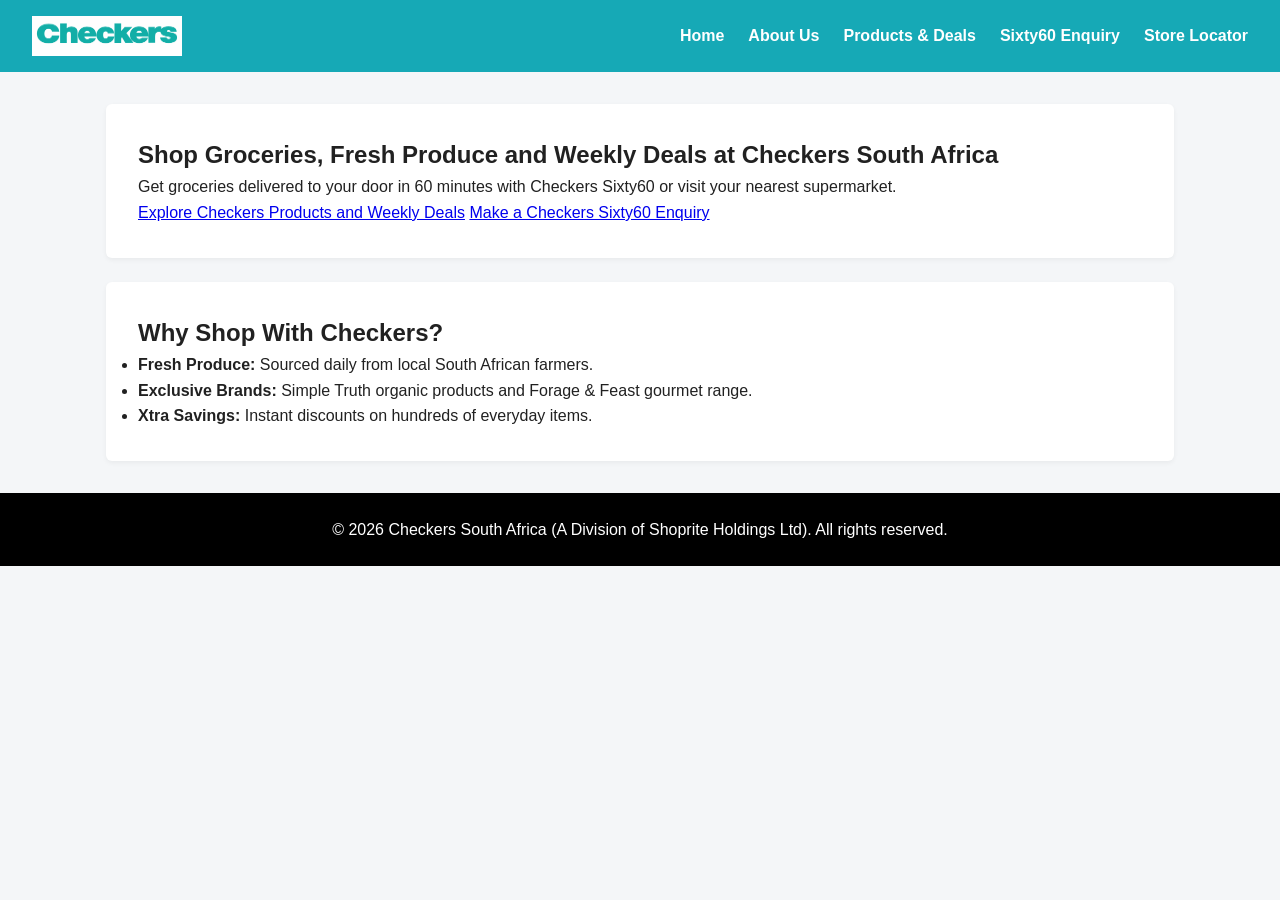
<file: index.html>
<!DOCTYPE html>
<html lang="en">
<head>
    <meta charset="UTF-8">
    <meta name="viewport" content="width=device-width, initial-scale=1.0">
    <meta name="google-site-verification" content="iHNcG--IweBW6p5u_8C0E_UQZBBKFDDBpoRYbZP2NO0" />

    <meta name="description" content="Discover Checkers South Africa, offering fresh groceries, quality products, household essentials and convenient online shopping through Sixty60.">

    <meta name="keywords" content="Checkers South Africa, supermarkets, groceries, fresh produce, bakery, household essentials, Sixty60">

    <meta name="author" content="Checkers South Africa">

    <title>Checkers South Africa | Groceries, Fresh Produce and Sixty60</title>

    <link rel="stylesheet" href="css/style.css">
</head>
<body>

    <!-- Navigation Header -->
    <header>
        <img src="images/checkers-logo.png" alt="Checkers Logo" width="150">
        <nav>
            <ul>
                <li><a href="index.html">Home</a></li>
                <li><a href="about.html">About Us</a></li>
                <li><a href="products.html">Products & Deals</a></li>
                <li><a href="enquiry.html">Sixty60 Enquiry</a></li>
                <li><a href="contact.html">Store Locator</a></li>
            </ul>
        </nav>
    </header>

    <!-- Main Content Area -->
    <main>
        <section id="hero">
           <h1>Shop Groceries, Fresh Produce and Weekly Deals at Checkers South Africa</h1>
            <p>Get groceries delivered to your door in 60 minutes with Checkers Sixty60 or visit your nearest supermarket.</p>
           <a href="products.html">Explore Checkers Products and Weekly Deals</a>
           <a href="enquiry.html">Make a Checkers Sixty60 Enquiry</a>
        </section>

        <section id="highlights">
            <h2>Why Shop With Checkers?</h2>
            <ul>
                <li><strong>Fresh Produce:</strong> Sourced daily from local South African farmers.</li>
                <li><strong>Exclusive Brands:</strong> Simple Truth organic products and Forage & Feast gourmet range.</li>
                <li><strong>Xtra Savings:</strong> Instant discounts on hundreds of everyday items.</li>
            </ul>
        </section>
    </main>

    <!-- Footer -->
    <footer>
        <p>&copy; 2026 Checkers South Africa (A Division of Shoprite Holdings Ltd). All rights reserved.</p>
    </footer>

</body>
</html>
</file>
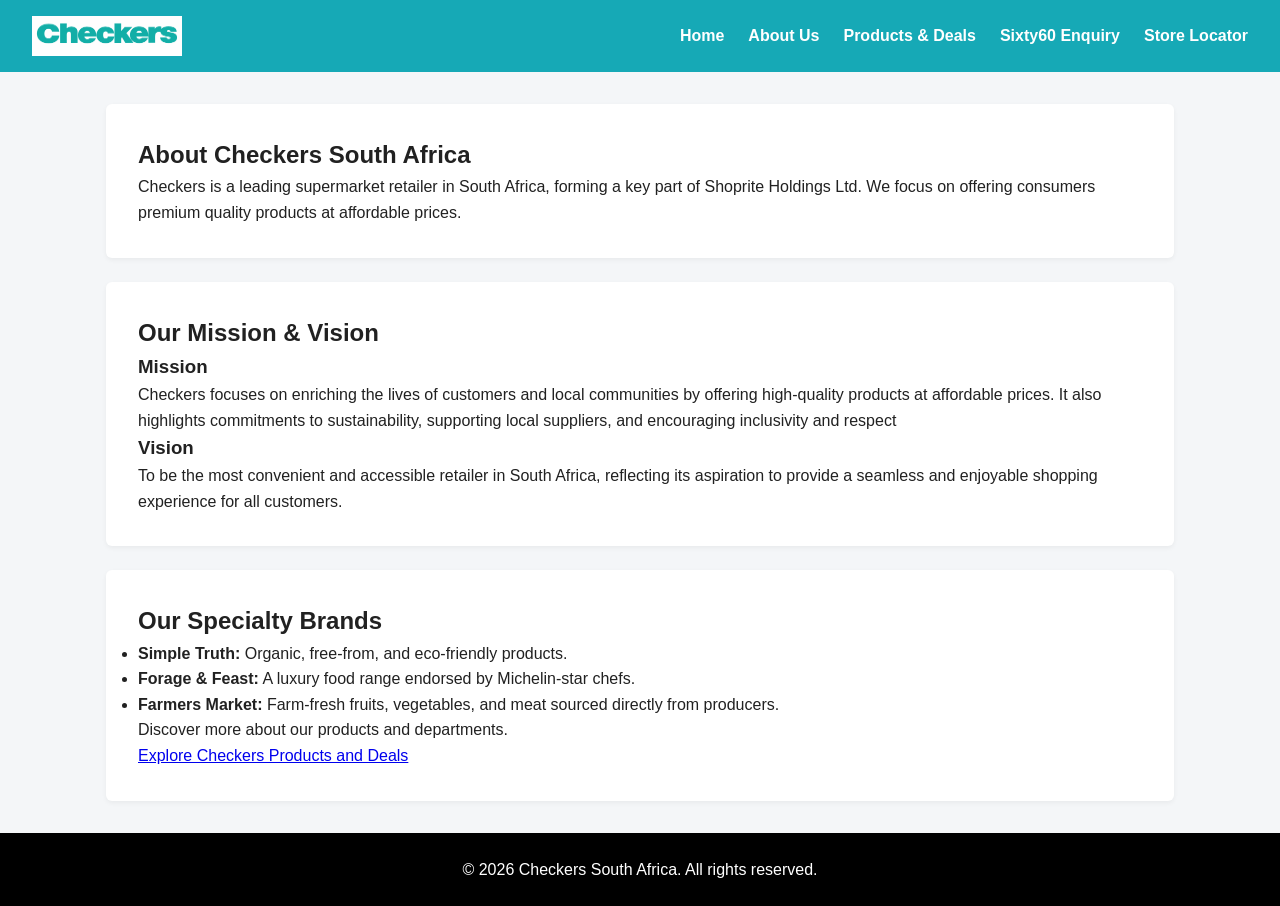
<file: about.html>
<!DOCTYPE html>
<html lang="en">
<head>
    <meta charset="UTF-8">
    <meta name="viewport" content="width=device-width, initial-scale=1.0">

    <meta name="description" content="Learn about Checkers South Africa, its history, commitment to quality groceries, fresh produce and convenient shopping experiences.">

    <meta name="keywords" content="About Checkers, Checkers South Africa, supermarket history, quality groceries">

    <meta name="author" content="Checkers South Africa">

    <title>About Checkers South Africa | Our Story and Values</title>

    <link rel="stylesheet" href="css/style.css">
</head>
<body>

    <header>
        <img src="images/checkers-logo.png" alt="Checkers Logo" width="150">
        <nav>
            <ul>
                <li><a href="index.html">Home</a></li>
                <li><a href="about.html">About Us</a></li>
                <li><a href="products.html">Products & Deals</a></li>
                <li><a href="enquiry.html">Sixty60 Enquiry</a></li>
                <li><a href="contact.html">Store Locator</a></li>
            </ul>
        </nav>
    </header>

    <main>
        <section id="history">
            <h1>About Checkers South Africa</h1>
            <p>Checkers is a leading supermarket retailer in South Africa, forming a key part of Shoprite Holdings Ltd. We focus on offering consumers premium quality products at affordable prices.</p>
        </section>

        <section id="mission-vision">
            <h2>Our Mission & Vision</h2>
            <article>
                <h3>Mission</h3>
                <p>Checkers focuses on enriching the lives of customers and local communities by offering high-quality products at affordable prices. It also highlights commitments to sustainability, supporting local suppliers, and encouraging inclusivity and respect</p>
            </article>
            <article>
                <h3>Vision</h3>
                <p>To be the most convenient and accessible retailer in South Africa, reflecting its aspiration to provide a seamless and enjoyable shopping experience for all customers.</p>
            </article>
        </section>

        <section id="brands">
            <h2>Our Specialty Brands</h2>
            <ul>
                <li><strong>Simple Truth:</strong> Organic, free-from, and eco-friendly products.</li>
                <li><strong>Forage & Feast:</strong> A luxury food range endorsed by Michelin-star chefs.</li>
                <li><strong>Farmers Market:</strong> Farm-fresh fruits, vegetables, and meat sourced directly from producers.</li>
            </ul>
            <p>Discover more about our products and departments.</p>
            <a href="products.html">Explore Checkers Products and Deals</a>
        </section>
    </main>

    <footer>
        <p>&copy; 2026 Checkers South Africa. All rights reserved.</p>
    </footer>

</body>
</html>
</file>
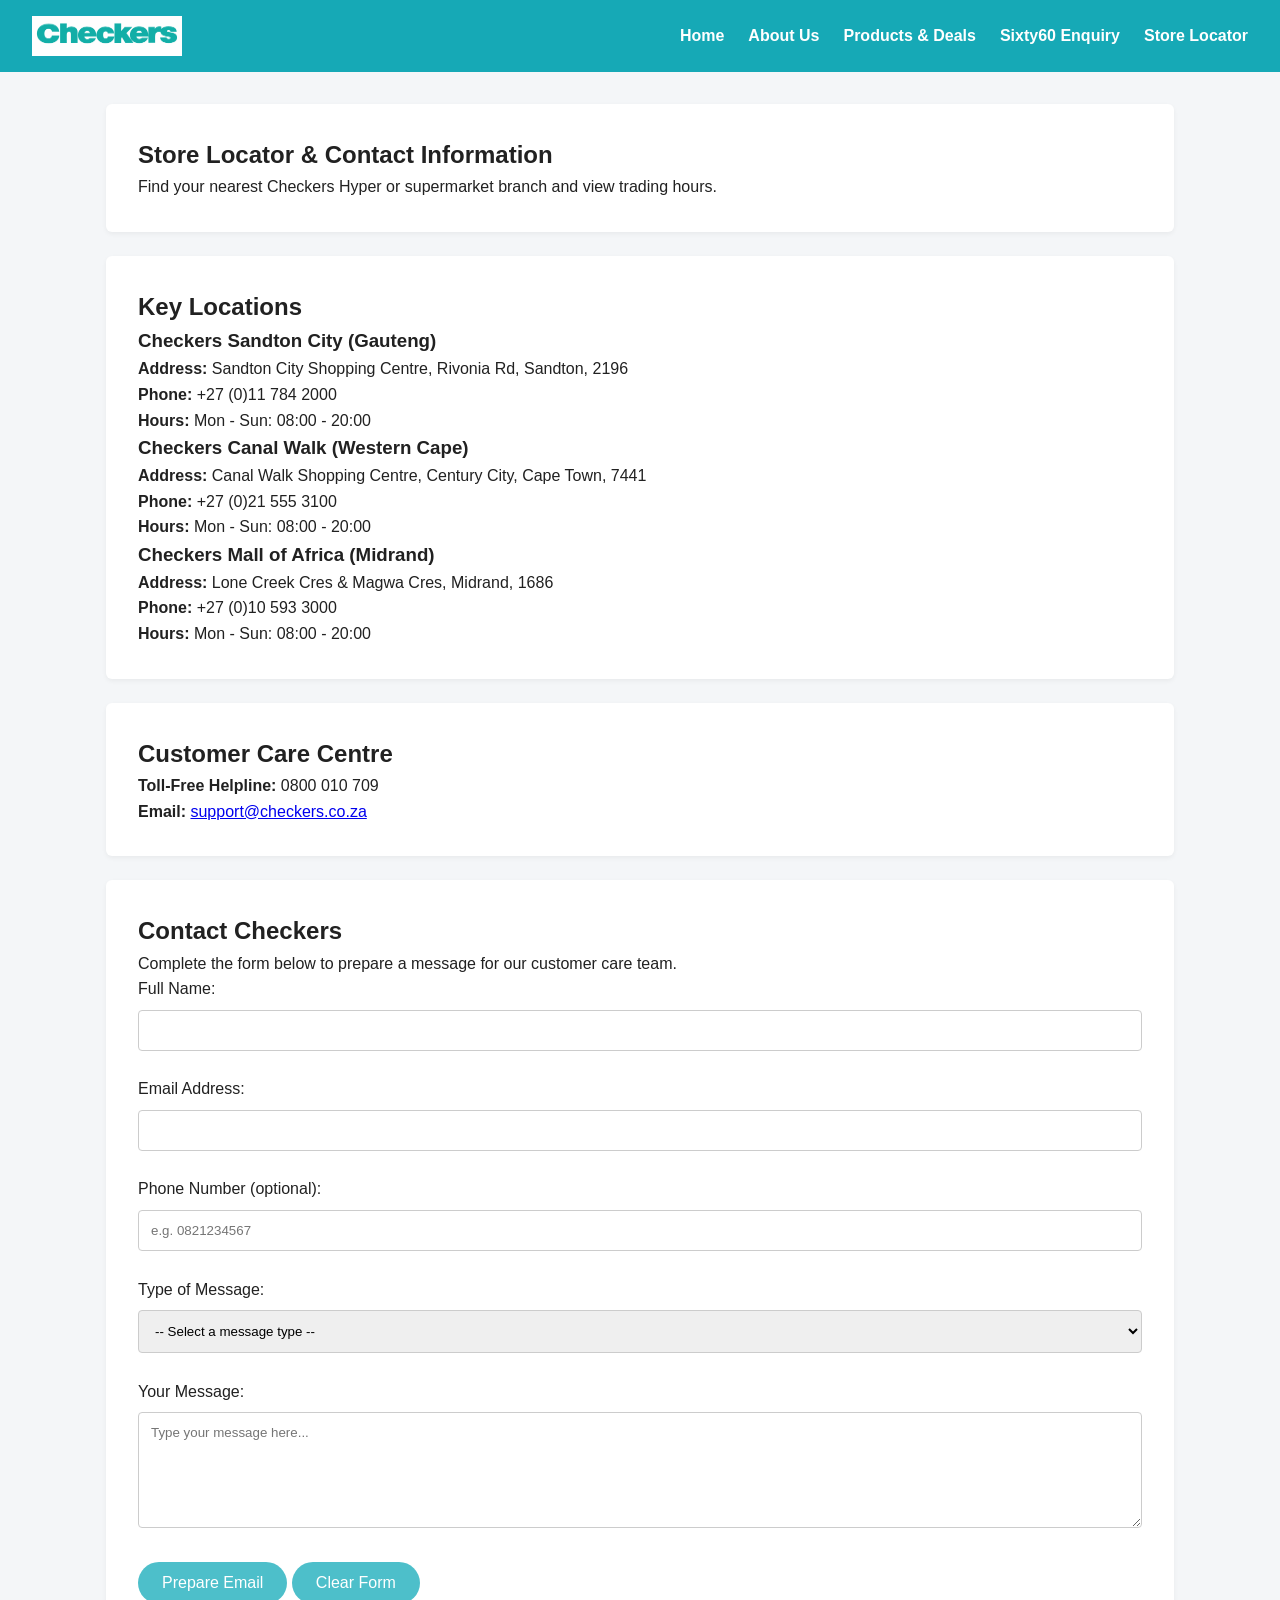
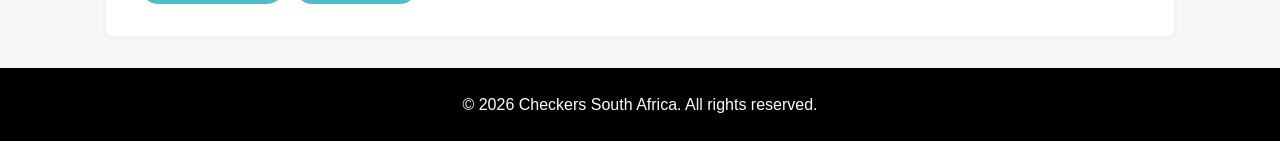
<file: contact.html>
<!DOCTYPE html>
<html lang="en">
<head>
    <meta charset="UTF-8">
    <meta name="viewport" content="width=device-width, initial-scale=1.0">

    <meta name="description" content="Find Checkers South Africa store locations, addresses, trading hours and customer care contact details. Send an enquiry or contact the customer support team.">

    <meta name="keywords" content="Checkers store locator, Checkers store locations, Checkers trading hours, Checkers customer care, Checkers contact details">

    <title>Checkers Store Locator | Locations and Customer Care</title>

    <link rel="stylesheet" href="css/style.css">
</head>
<body>

    <header>
        <img src="images/checkers-logo.png" alt="Checkers Logo" width="150">

        <nav>
            <ul>
                <li><a href="index.html">Home</a></li>
                <li><a href="about.html">About Us</a></li>
                <li><a href="products.html">Products & Deals</a></li>
                <li><a href="enquiry.html">Sixty60 Enquiry</a></li>
                <li><a href="contact.html">Store Locator</a></li>
            </ul>
        </nav>
    </header>

    <main>
        <section id="contact-intro">
            <h1>Store Locator & Contact Information</h1>
            <p>Find your nearest Checkers Hyper or supermarket branch and view trading hours.</p>
        </section>

        <section id="store-locations">
            <h2>Key Locations</h2>

            <article>
                <h3>Checkers Sandton City (Gauteng)</h3>
                <p><strong>Address:</strong> Sandton City Shopping Centre, Rivonia Rd, Sandton, 2196</p>
                <p><strong>Phone:</strong> +27 (0)11 784 2000</p>
                <p><strong>Hours:</strong> Mon - Sun: 08:00 - 20:00</p>
            </article>

            <article>
                <h3>Checkers Canal Walk (Western Cape)</h3>
                <p><strong>Address:</strong> Canal Walk Shopping Centre, Century City, Cape Town, 7441</p>
                <p><strong>Phone:</strong> +27 (0)21 555 3100</p>
                <p><strong>Hours:</strong> Mon - Sun: 08:00 - 20:00</p>
            </article>

            <article>
                <h3>Checkers Mall of Africa (Midrand)</h3>
                <p><strong>Address:</strong> Lone Creek Cres & Magwa Cres, Midrand, 1686</p>
                <p><strong>Phone:</strong> +27 (0)10 593 3000</p>
                <p><strong>Hours:</strong> Mon - Sun: 08:00 - 20:00</p>
            </article>
        </section>

        <section id="customer-care">
            <h2>Customer Care Centre</h2>
            <p><strong>Toll-Free Helpline:</strong> 0800 010 709</p>
            <p><strong>Email:</strong>
                <a href="mailto:support@checkers.co.za">support@checkers.co.za</a>
            </p>
        </section>

        <!-- General contact form -->
        <section id="contact-form-section">
            <h2>Contact Checkers</h2>
            <p>Complete the form below to prepare a message for our customer care team.</p>

            <form id="contactForm"
                  action="mailto:support@checkers.co.za"
                  method="post"
                  enctype="text/plain">

                <label for="contactName">Full Name:</label><br>
                <input
                    type="text"
                    id="contactName"
                    name="contactName"
                    minlength="2"
                    maxlength="60"
                    autocomplete="name"
                    required
                ><br><br>

                <label for="contactEmail">Email Address:</label><br>
                <input
                    type="email"
                    id="contactEmail"
                    name="contactEmail"
                    autocomplete="email"
                    required
                ><br><br>

                <label for="contactPhone">Phone Number (optional):</label><br>
                <input
                    type="tel"
                    id="contactPhone"
                    name="contactPhone"
                    placeholder="e.g. 0821234567"
                    pattern="(\+27|0)[0-9]{9}"
                    title="Enter a South African number, e.g. 0821234567 or +27821234567."
                    autocomplete="tel"
                ><br><br>

                <label for="messageType">Type of Message:</label><br>
                <select id="messageType" name="messageType" required>
                    <option value="">-- Select a message type --</option>
                    <option value="General question">General question</option>
                    <option value="Store feedback">Store feedback</option>
                    <option value="Product complaint">Product complaint</option>
                    <option value="Staff compliment">Staff compliment</option>
                    <option value="Other">Other</option>
                </select><br><br>

                <label for="contactMessage">Your Message:</label><br>
                <textarea
                    id="contactMessage"
                    name="contactMessage"
                    rows="6"
                    minlength="10"
                    maxlength="1000"
                    placeholder="Type your message here..."
                    required
                ></textarea><br><br>

                <p id="contactError" role="alert" aria-live="polite"></p>
                <p id="contactStatus" role="status" aria-live="polite"></p>

                <button type="submit">Prepare Email</button>
                <button type="reset">Clear Form</button>
            </form>
        </section>
    </main>

    <footer>
        <p>&copy; 2026 Checkers South Africa. All rights reserved.</p>
    </footer>

    <script>
        document.addEventListener("DOMContentLoaded", function () {
            const form = document.getElementById("contactForm");
            const errorMessage = document.getElementById("contactError");
            const statusMessage = document.getElementById("contactStatus");

            form.addEventListener("submit", function (event) {
                event.preventDefault();

                errorMessage.textContent = "";
                statusMessage.textContent = "";

                if (!form.checkValidity()) {
                    form.reportValidity();
                    errorMessage.textContent =
                        "Please check the form and correct any missing or invalid information.";
                    return;
                }

                const name = document.getElementById("contactName").value.trim();
                const email = document.getElementById("contactEmail").value.trim();
                const phone = document.getElementById("contactPhone").value.trim();
                const type = document.getElementById("messageType").value;
                const message = document.getElementById("contactMessage").value.trim();

                if (name.length < 2 || message.length < 10) {
                    errorMessage.textContent =
                        "Please enter your full name and a message of at least 10 characters.";
                    return;
                }

                const subject = "Checkers Contact: " + type;

                const body =
                    "Name: " + name + "\n" +
                    "Email: " + email + "\n" +
                    "Phone: " + (phone || "Not provided") + "\n" +
                    "Message type: " + type + "\n\n" +
                    "Message:\n" + message;

                const emailLink =
                    "mailto:support@checkers.co.za" +
                    "?subject=" + encodeURIComponent(subject) +
                    "&body=" + encodeURIComponent(body);

                statusMessage.textContent =
                    "Your email application should open with your message prepared. Please review and send it there.";

                window.location.href = emailLink;
            });

            form.addEventListener("reset", function () {
                errorMessage.textContent = "";
                statusMessage.textContent = "";
            });
        });
    </script>

</body>
</html>
</file>
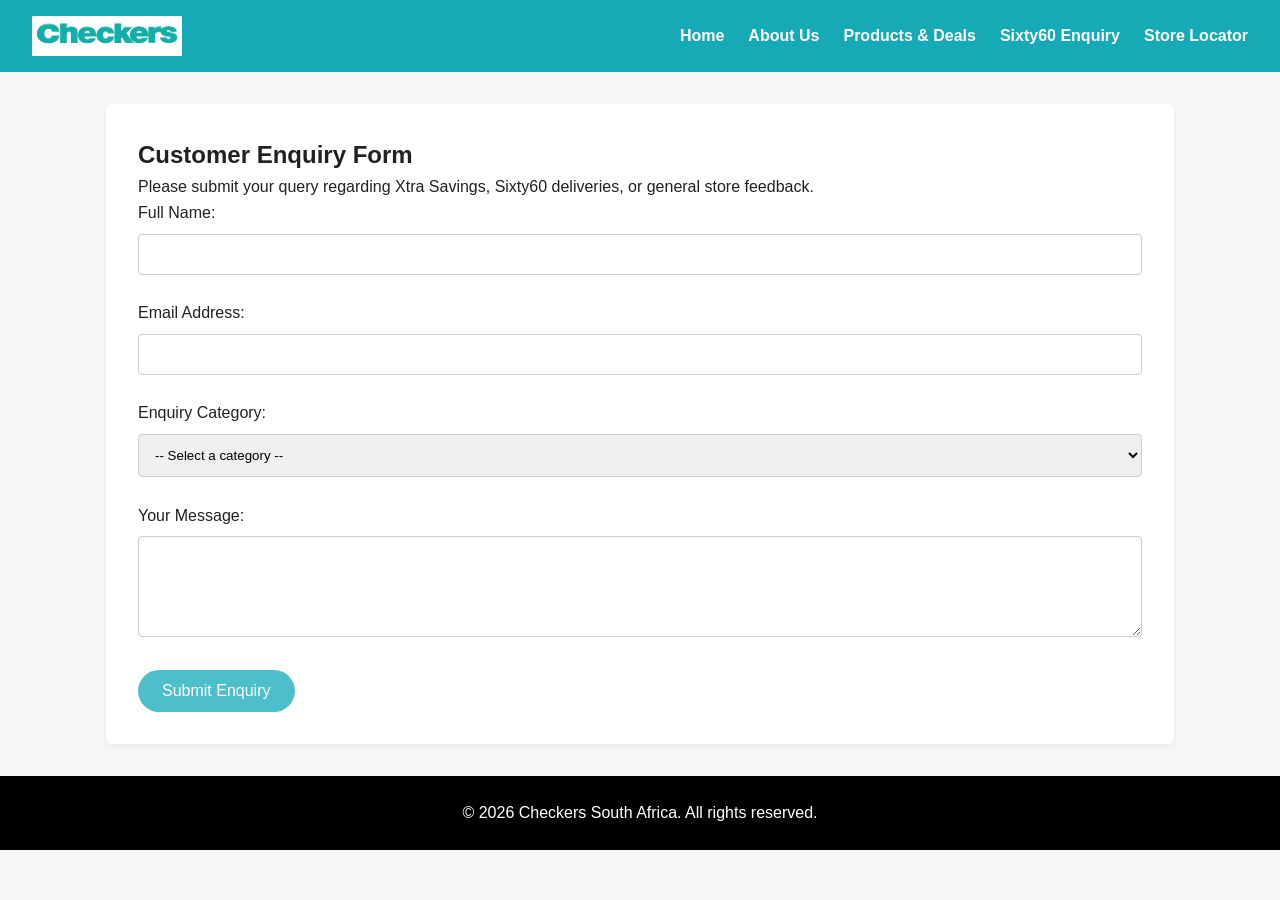
<file: enquiry.html>
<!DOCTYPE html>
<html lang="en">
<head>
    <meta charset="UTF-8">
    <meta name="viewport" content="width=device-width, initial-scale=1.0">

    <meta name="description" content="Contact Checkers South Africa for assistance with Sixty60 deliveries, Xtra Savings cards, product feedback and general customer enquiries.">

    <meta name="keywords" content="Checkers customer support, Checkers enquiries, Sixty60 support, Xtra Savings assistance">

    <title>Checkers Customer Enquiries | Sixty60 and Xtra Savings Support</title>

    <link rel="stylesheet" href="css/style.css">
</head>
<body>

    <header>
        <img src="images/checkers-logo.png" alt="Checkers Logo" width="150">
        <nav>
            <ul>
                <li><a href="index.html">Home</a></li>
                <li><a href="about.html">About Us</a></li>
                <li><a href="products.html">Products & Deals</a></li>
                <li><a href="enquiry.html">Sixty60 Enquiry</a></li>
                <li><a href="contact.html">Store Locator</a></li>
            </ul>
        </nav>
    </header>

    <main>
        <section id="enquiry-section">
            <h1>Customer Enquiry Form</h1>
            <p>Please submit your query regarding Xtra Savings, Sixty60 deliveries, or general store feedback.</p>
            
            <form id="enquiryForm" action="#" method="post">
    <label for="fullname">Full Name:</label><br>
    <input type="text" id="fullname" name="fullname" required><br><br>

    <label for="email">Email Address:</label><br>
    <input type="email" id="email" name="email" required><br><br>

    <label for="category">Enquiry Category:</label><br>
    <select id="category" name="category" required>
        <option value="">-- Select a category --</option>
        <option value="sixty60">Sixty60 Order Query</option>
        <option value="xtra_savings">Xtra Savings Card Support</option>
        <option value="product">Product Feedback</option>
        <option value="general">General Enquiry</option>
    </select><br><br>

    <label for="message">Your Message:</label><br>
    <textarea id="message" name="message" rows="5" required></textarea><br><br>

    <button type="submit">Submit Enquiry</button>

    <p id="formMessage" role="status" aria-live="polite"></p>
</form>

        </section>
    </main>

    <footer>
        <p>&copy; 2026 Checkers South Africa. All rights reserved.</p>
    </footer>
<script src="js/main.js"></script>
</body>
</html>
</file>
<file: css/style.css>
/* General Resets & Typography */
* {
    margin: 0;
    padding: 0;
    box-sizing: border-box;
    font-family: 'Aptos', Arial, sans-serif;
}

body {
    background-color: #f4f6f8;
    color: #212121;
    line-height: 1.6;
}

/* Header & Navigation Bar */
header {
    background-color: #16a9b6; /* Checkers Teal */
    color: #ffffff;
    padding: 1rem 2rem;
    display: flex;
    justify-content: space-between;
    align-items: center;
}

header img {
    height: 40px;
}

nav ul {
    display: flex;
    list-style: none;
    gap: 1.5rem;
}

nav a {
    color: #ffffff;
    text-decoration: none;
    font-weight: bold;
}

nav a:hover {
    text-decoration: underline;
}

/* Main Container Layout */
main {
    max-width: 1100px;
    margin: 2rem auto;
    padding: 0 1rem;
}

section {
    background: #ffffff;
    padding: 2rem;
    margin-bottom: 1.5rem;
    border-radius: 6px;
    box-shadow: 0 2px 5px rgba(0,0,0,0.05);
}

/* Buttons */
button, .btn {
    background-color: #4dbfca;
    color: #ffffff;
    border: none;
    padding: 0.75rem 1.5rem;
    cursor: pointer;
    border-radius: 4rem;
    font-size: 1rem;
}

button:hover {
    background-color: #377982;
}

/* Form Controls */
input, select, textarea {
    width: 100%;
    padding: 0.75rem;
    margin-top: 0.5rem;
    border: 1px solid #ccc;
    border-radius: 4px;
}

/* Footer */
footer {
    text-align: center;
    padding: 1.5rem;
    background-color: #000000;
    color: #ffffff;
    margin-top: 2rem;
}


/* 
   RESPONSIVE DESIGN
 */

/* Make images fit their containers */
img {
    max-width: 100%;
    height: auto;
}

/* TABLETS - screens 768px and smaller */
@media screen and (max-width: 768px) {

    header {
        flex-direction: column;
        gap: 1rem;
        padding: 1rem;
        text-align: center;
    }

    nav ul {
        flex-wrap: wrap;
        justify-content: center;
        gap: 1rem;
    }

    main {
        width: 95%;
        margin: 1.5rem auto;
    }

    section {
        padding: 1.5rem;
    }

    header img {
        max-width: 140px;
        height: auto;
    }
}

/* MOBILE PHONES - screens 480px and smaller */
@media screen and (max-width: 480px) {

    body {
        font-size: 14px;
    }

    header {
        padding: 1rem 0.75rem;
    }

    nav ul {
        flex-direction: column;
        align-items: center;
        gap: 0.6rem;
    }

    nav a {
        font-size: 0.95rem;
    }

    main {
        width: 100%;
        padding: 0 0.75rem;
        margin: 1rem auto;
    }

    section {
        padding: 1rem;
        margin-bottom: 1rem;
    }

    h1 {
        font-size: 1.6rem;
    }

    h2 {
        font-size: 1.3rem;
    }

    button, .btn {
        max-width: 100%;
        padding: 0.7rem 1rem;
    }

    input, select, textarea {
        font-size: 16px;
    }

    footer {
        padding: 1rem;
    }
}
</file>
